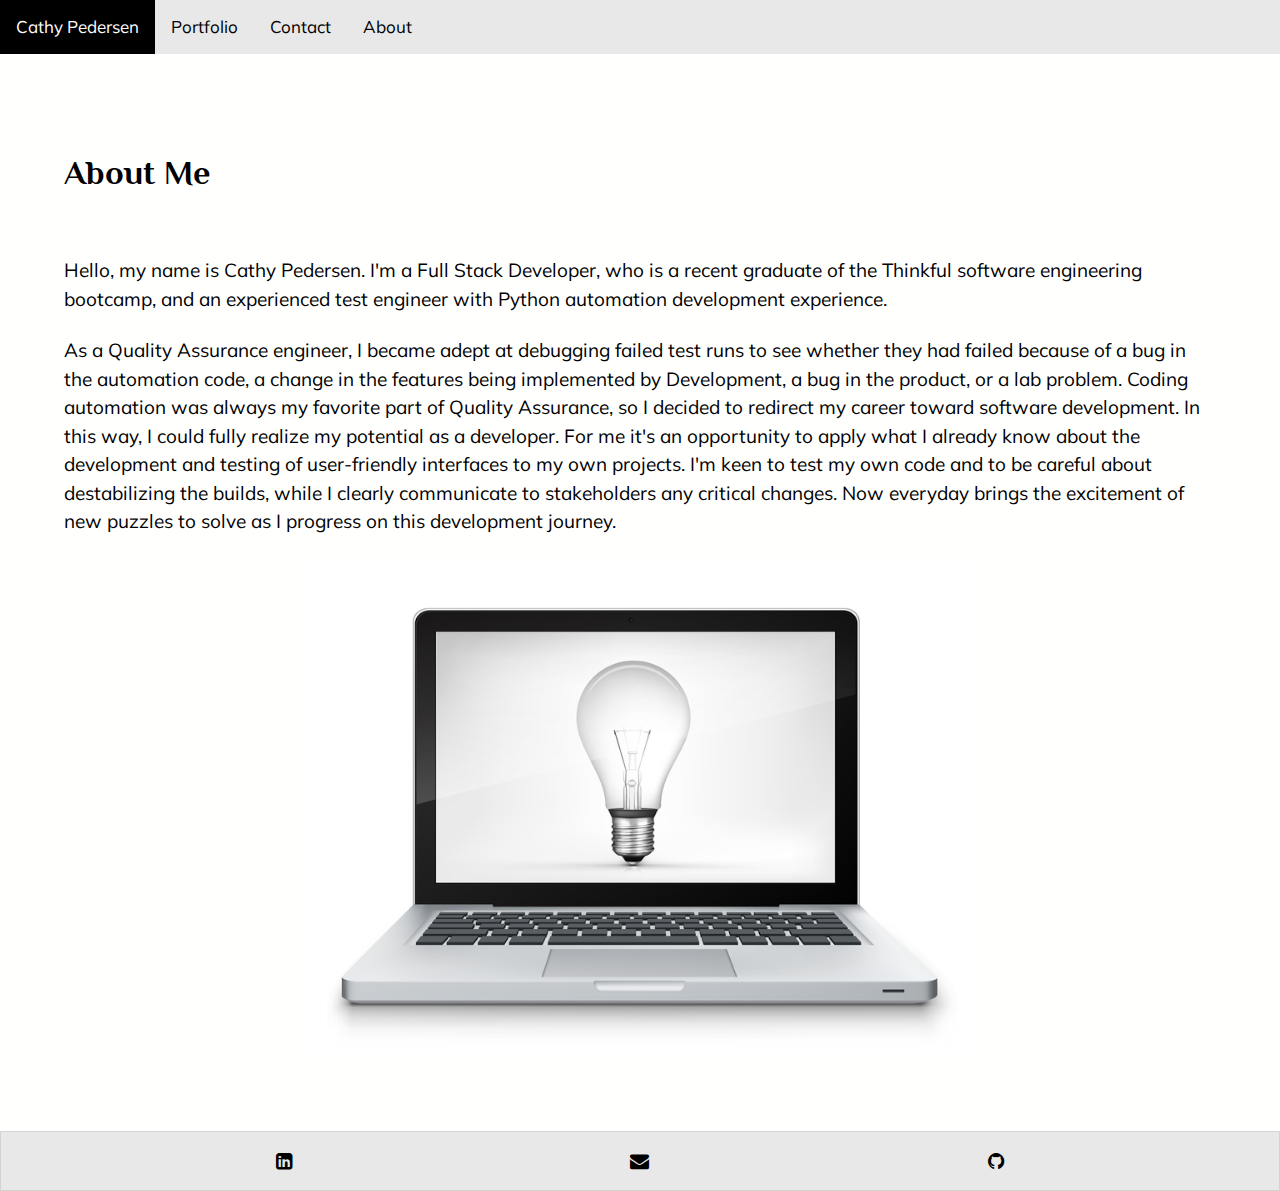
<file: aboutme.html>
<!DOCTYPE html>
<html lang="en">
  <head>
    <title>About Me</title>
    <meta charset="utf-8" />
    <meta name="viewport" content="width=device-width, initial-scale=1" />
    <link
      rel="stylesheet"
      type="text/css"
      href="https://fonts.googleapis.com/css?family=Muli&display=swap"
    />
    <link
      rel="stylesheet"
      type="text/css"
      href="https://fonts.googleapis.com/css?family=Philosopher&display=swap"
    />
    <link
      rel="stylesheet"
      type="text/css"
      href="https://cdnjs.cloudflare.com/ajax/libs/font-awesome/4.7.0/css/font-awesome.min.css"
    />
    <link rel="stylesheet" type="text/css" href="main.css" />
  </head>
  <body>
    <main>
      <div class="topnav" id="myTopnav">
        <a href="index.html" class="active">Cathy Pedersen</a>
        <a href="portfolio.html">Portfolio</a>
        <a href="contact.html">Contact</a>
        <a href="aboutme.html">About</a>
        <a href="javascript:void(0);" class="icon" onclick="myFunction()">
          <i class="fa fa-bars"></i>
        </a>
      </div>

      <header id="hero-glasses">
        <section id="bio">
          <h1 id="bio-header">About Me</h1>
          <p class="bio-text">
            Hello, my name is Cathy Pedersen. I'm a Full Stack Developer, who is
            a recent graduate of the Thinkful software engineering bootcamp, and
            an experienced test engineer with Python automation development
            experience.
          </p>
          <p class="bio-text">
            As a Quality Assurance engineer, I became adept at debugging failed
            test runs to see whether they had failed because of a bug in the
            automation code, a change in the features being implemented by
            Development, a bug in the product, or a lab problem. Coding
            automation was always my favorite part of Quality Assurance, so I
            decided to redirect my career toward software development. In this
            way, I could fully realize my potential as a developer. For me it's
            an opportunity to apply what I already know about the development
            and testing of user-friendly interfaces to my own projects. I'm keen
            to test my own code and to be careful about destabilizing the
            builds, while I clearly communicate to stakeholders any critical
            changes. Now everyday brings the excitement of new puzzles to solve
            as I progress on this development journey.
          </p>
        </section>
        <img
          src="images/Lightbulb.jpg"
          alt="Light bulb inside laptop"
          id="lightbulbImg"
        />
      </header>
      <footer>
        <a
          href="https://www.linkedin.com/in/cathypedersen/"
          target="_blank"
          class="fa fa-linkedin-square"
        ></a>
        <a
          href="mailto:cathy.pedersen@gmail.com?subject=Hello%20Cathy"
          target="_blank"
          class="fa fa-envelope"
        ></a>
        <a
          href="https://github.com/cpedersen"
          target="_blank"
          class="fa fa-github"
        ></a>
      </footer>
    </main>
    <script src="script.js"></script>
  </body>
</html>
</file>
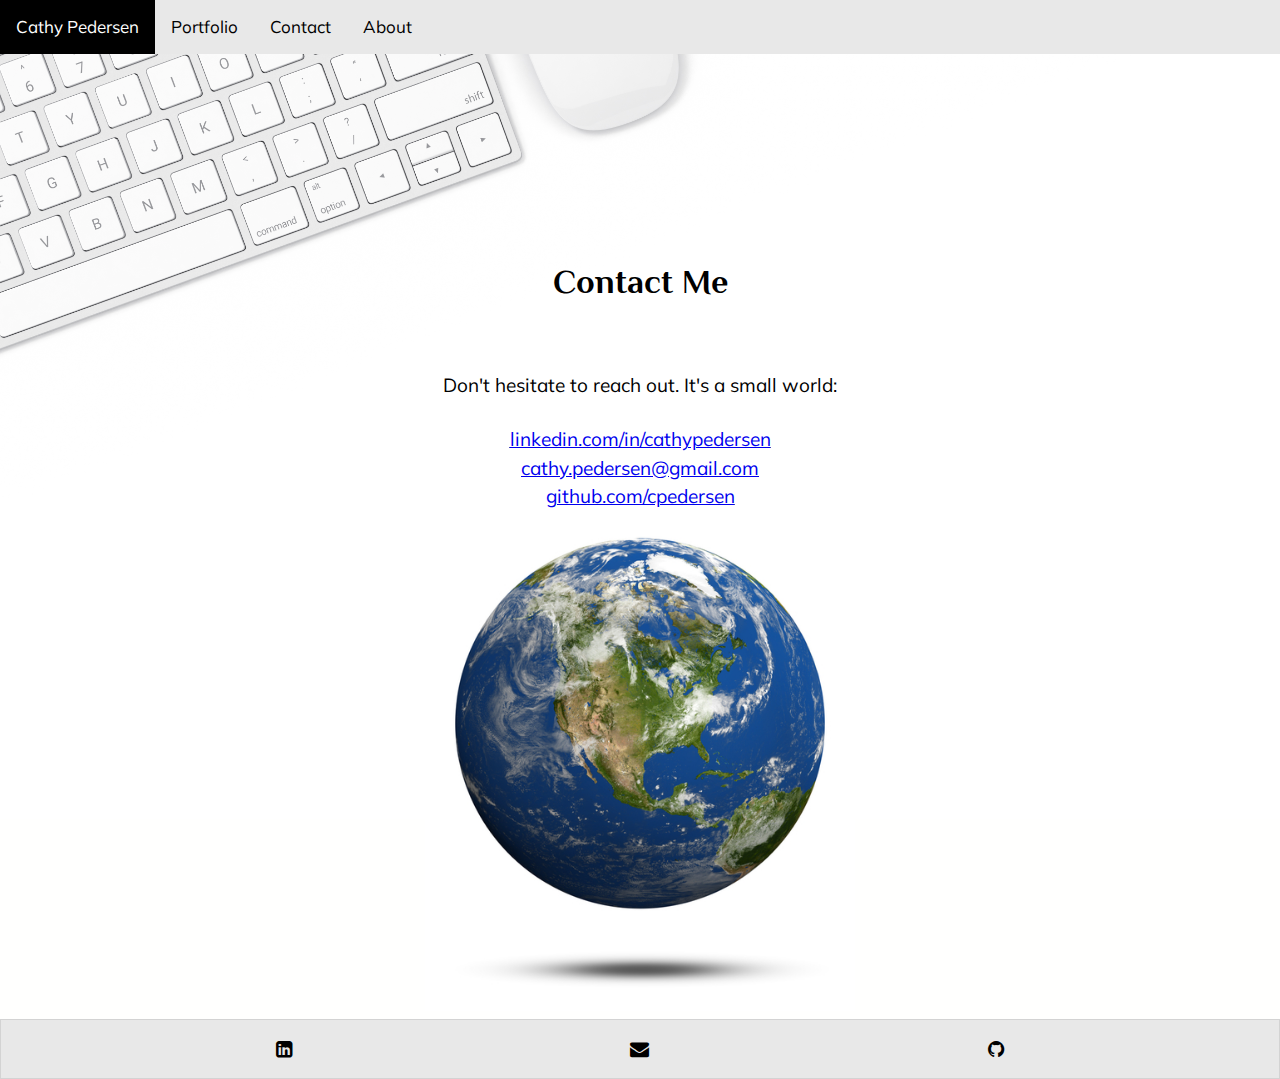
<file: contact.html>
<!DOCTYPE html>
<html lang="en">
<head>
    <title>Contact</title>
    <meta charset="utf-8">
    <meta name="viewport" content="width=device-width, initial-scale=1">
    <link rel="stylesheet" type="text/css" href="https://fonts.googleapis.com/css?family=Muli&display=swap">
    <link rel="stylesheet" type="text/css" href="https://fonts.googleapis.com/css?family=Philosopher&display=swap">
    <link rel="stylesheet" type="text/css" href="https://cdnjs.cloudflare.com/ajax/libs/font-awesome/4.7.0/css/font-awesome.min.css">
    <link rel="stylesheet" type="text/css" href="main.css">
</head>
<body>
    <main>
        <div class="topnav" id="myTopnav">
            <a href="index.html" class="active">Cathy Pedersen</a>
            <a href="portfolio.html">Portfolio</a>
            <a href="contact.html">Contact</a>
            <a href="aboutme.html">About</a>
            <a href="javascript:void(0);" class="icon" onclick="myFunction()">
                <i class="fa fa-bars"></i>
            </a>
        </div>

        <header id="hero-keyboard-mouse">
            <section id="contact-section">
                <h1 id="contact-me-header">Contact Me</h1>
                <p id="contact-item-intro">Don't hesitate to reach out. It's a small world:</p>
                <p class="contact-item underline"><a href="https://www.linkedin.com/in/cathypedersen/" target="_blank">linkedin.com/in/cathypedersen</a></p>  
                <p class="contact-item underline"><a href="mailto:cathy.pedersen@gmail.com?subject=Hello%20Cathy" target="_blank">cathy.pedersen@gmail.com</a></p>  
                <p class="contact-item underline"><a href="https://github.com/cpedersen" target="_blank">github.com/cpedersen</a></p>   
            </section>
            <div id="earth-section">
                <img src="images/Earth.jpg" alt="Earth" id="earthImg">
            </div>
        </header>
        <footer>
            <a href="https://www.linkedin.com/in/cathypedersen/" target="_blank" class="fa fa-linkedin-square"></a>
            <a href="mailto:cathy.pedersen@gmail.com?subject=Hello%20Cathy" target="_blank" class="fa fa-envelope"></a>
            <a href="https://github.com/cpedersen" target="_blank" class="fa fa-github"></a>
        </footer>
    </main>
    <script src="script.js"></script>
</body>
</html>
</file>
<file: main.css>
* {
  box-sizing: border-box;
  padding: 0;
  margin: 0;
}

html,
body {
  height: 100%;
}

main {
  display: flex;
  flex-direction: column;
  height: 100%;
  justify-content: space-between;
}

body {
  font-family: "Philosopher", sans-serif;
  color: black;
  text-align: center;
  line-height: 1.5;
}

p {
  line-height: 1.5;
  padding: 2% 0 2% 0;
}

h1,
h2 {
  font-family: "Philosopher", sans-serif;
}

h1 {
  margin: 0 0 3% 0;
}

/* LINKS */
.underline {
  text-decoration: underline;
}

.links {
  width: 3%;
}

/* FOOTER */
footer {
  font-family: "Muli", sans-serif;
  font-size: 1em;
  display: flex;
  justify-content: space-evenly;
  border: 1px solid lightgrey;
  padding: 2% 0;
  background-color: #e8e8e8;
  width: 100%;
  position: relative;
  height: 60px;
  border: 1px solid lightgrey;
  align-items: center;
}

.fa {
  margin: 0 5% 0 5%;
  font-size: 1em;
  width: auto;
  text-align: center;
  text-decoration: none;
}

.fa:hover {
  opacity: 0.7;
  color: darkgray;
  text-decoration: bold;
}

footer a:hover {
  color: darkgray;
  text-decoration: bold;
}

.fa-linkedin-square {
  color: black;
}

.fa-envelope {
  color: black;
}

.fa-github {
  color: black;
}

/* NAV */
.topnav {
  /*overflow: hidden;*/
  background-color: #e8e8e8;
  position: absolute;
  width: 100%;
}

.topnav a {
  float: left;
  display: block;
  color: black;
  text-align: center;
  padding: 14px 16px;
  text-decoration: none;
  font-size: 17px;
  font-family: "Muli", sans-serif;
}

.topnav a:hover {
  background-color: white;
  color: black;
}

.topnav a.active {
  background-color: black;
  color: white;
}

.topnav .icon {
  display: none;
}

/* HOME PAGE */
#hello-background {
  padding: 5% 5% 0% 5%;
  background: #f5f5f5;
  background-image: url(images/MonitorKeyboard.jpg);
  background-size: 100%;
  background-repeat: no-repeat;
  flex-grow: 2;
  z-index: -1;
}

#hello-section {
  padding: 40% 15% 0% 15%;
}

#hello-intro {
  padding: 0% 10% 5% 10%;
  flex-grow: 2;
}

#helloImg {
  padding: 0px;
  height: 15%;
  font-size: 0.1em;
}

/* ABOUT ME PAGE */
#bio {
  font-family: "Muli", sans-serif;
  text-align: left;
  line-height: 1.5;
}

#bio-header {
  padding: 5% 0 2% 0;
}

.bio-text {
  padding: 0 0 2% 0;
}

#hero-glasses {
  padding: 7% 5% 5% 5%;
  background: #fffffe;
  /*background-image: url(images/Glasses.jpg);
    background-size: 45%;
    background-position: 85% 0%;
    background-repeat: no-repeat;*/
}

.lightbulbImage {
  text-align: center;
}

/* CONTACT PAGE */
#hero-keyboard-mouse {
  background: #fffffe;
  background-image: url(images/KeyboardMouse.jpg);
  background-size: 100%;
  background-position: 120% 0%;
  background-position: top left;
  background-attachment: relative;
  background-repeat: no-repeat;
}

#earth-section {
  text-align: center;
}

#earthImg {
}

#contact-section {
  font-family: "Muli", sans-serif;
  padding: 20% 0 0 0;
}

#contact-me-header {
  padding: 0 0 2% 0;
  text-align: center;
}

#contact-item-intro {
  padding: 0% 0% 2% 0%;
  text-align: center;
}

.contact-item {
  text-align: center;
  padding: 0%;
}

/* PORTFOLIO PAGE */
#portfolio-header {
  margin: 20% 0% 0% 0%;
}

#portfolio-intro {
  text-align: left;
  margin: 5% 5% 5% 5%;
}

.portfolio-text,
.bullet {
  text-align: left;
  margin: 0% 5% 0% 5%;
}

.bullet {
  margin: 0% 5% 0% 7%;
}

#hero-leaf {
  padding: 5% 5% 5% 0%;
  background: #ffffff;
  background-image: url(images/Leaf.jpg);
  background-size: 100%;
  background-repeat: no-repeat;
  background-position: top center;
}

#dark-money {
  text-align: center;
}

#darkMoneyImg {
  border: 1px solid black;
}

#smithsonianImg {
  border: 1px solid black;
}

#cosmosImg {
  border: 1px solid black;
}

#spotifyImg {
  border: 1px solid black;
}

.h2-portfolio {
  padding: 16px 0px 16px 0px;
}

.portfolio-dark-money {
  border-top-style: ridge;
  border-left-style: none;
  border-right-style: none;
  border-bottom-style: none;
  border-color: #f0f0f0;
  padding: 0% 5% 5% 5%;
  border-width: 20px;
  margin: auto;
}

.portfolio-smithsonian {
  border-top-style: ridge;
  border-left-style: none;
  border-right-style: none;
  border-bottom-style: none;
  border-color: #f0f0f0;
  padding: 0% 5% 5% 5%;
  border-width: 20px;
  margin: auto;
}

.portfolio-cosmos {
  border-top-style: ridge;
  border-left-style: none;
  border-right-style: none;
  border-bottom-style: none;
  border-color: #f0f0f0;
  padding: 0% 5% 5% 5%;
  border-width: 20px;
  margin: auto;
}

.portfolio-spotify {
  border-top-style: ridge;
  border-left-style: none;
  border-right-style: none;
  border-bottom-style: none;
  border-color: #f0f0f0;
  padding: 0% 5% 5% 5%;
  border-width: 20px;
  margin: auto;
}

/* Extra small device media query */
@media only screen and (max-width: 600px) {
  body,
  p {
    font-size: 16px;
  }

  h1 {
    font-size: 1.3em;
  }

  h2 {
    font-size: 1.1em;
  }

  /* Home */
  #codeImg {
  }

  /* Portfolio */
  #darkMoneyImg {
    max-height: 275px;
  }

  #smithsonianImg {
    max-height: 200px;
  }

  #cosmosImg {
    max-height: 275px;
  }

  #spotifyImg {
    max-height: 275px;
  }

  /* Contact Me */
  #earthImg {
    height: 275px;
  }

  /* About Me */
  #lightbulbImg {
    max-height: 275px;
  }
}

/* Small device media query */
@media only screen and (min-width: 601px) {
  body,
  p {
    font-size: 16px;
  }

  h1 {
    font-size: 1.3em;
  }

  h2 {
    font-size: 1em;
  }

  /* Home */
  #codeImg {
    height: 350px;
  }

  /* Portfolio */
  #darkMoneyImg {
    max-height: 350px;
  }

  #smithsonianImg {
    max-height: 275px;
  }

  #cosmosImg {
    max-height: 500px;
  }

  #spotifyImg {
    max-height: 500px;
  }

  /* Contact Me */
  #earthImg {
    height: 350px;
  }

  /* About Me */
  #lightbulbImg {
    max-height: 350px;
  }
}

/* Medium device media query */
@media only screen and (min-width: 768px) {
  body,
  p {
    font-size: 18px;
  }

  h1 {
    font-size: 1.6em;
  }

  h2 {
    font-size: 1.2em;
  }

  /* Home */
  #codeImg {
  }

  /* Portfolio */
  #darkMoneyImg {
    max-height: 400px;
  }

  #smithsonianImg {
    max-height: 325px;
  }

  #cosmosImg {
    max-height: 500px;
  }

  #spotifyImg {
    max-height: 500px;
  }

  /* Contact Me */
  #earthImg {
    height: 400px;
  }

  /* About Me */
  #lightbulbImg {
    max-height: 400px;
  }
}

/* Large device media query */
@media only screen and (min-width: 992px) {
  body,
  p {
    font-size: 19px;
  }

  h1 {
    font-size: 1.8em;
  }

  h2 {
    font-size: 1.4em;
  }

  /* Home */
  #codeImg {
  }

  /* Portfolio */
  #darkMoneyImg {
    max-height: 500px;
  }

  #smithsonianImg {
    max-height: 425px;
  }

  #cosmosImg {
    max-height: 500px;
  }

  #spotifyImg {
    max-height: 500px;
  }

  /* Contact Me */
  #earthImg {
    height: 500px;
  }

  /* About Me */
  #lightbulbImg {
    max-height: 500px;
  }
}

/* Extra large device media query */
@media only screen and (min-width: 1600px) {
  body,
  p,
  a {
    font-size: 22px;
  }

  h1 {
    font-size: 2em;
  }

  h2 {
    font-size: 1.6em;
  }

  /* Home */
  #codeImg {
  }

  /* Portfolio */
  #darkMoneyImg {
    max-height: 600px;
  }

  #smithsonianImg {
    max-height: 525px;
  }

  #cosmosImg {
    max-height: 700px;
  }

  #spotifyImg {
    max-height: 700px;
  }

  /* Contact Me */
  #earthImg {
    height: 600px;
  }

  /* About Me */
  #lightbulbImg {
    max-height: 600px;
  }
}

/* NAV media queries */
@media only screen and (max-width: 600px) {
  .topnav a:not(:first-child) {
    display: none;
  }
  .topnav a.icon {
    float: right;
    display: block;
  }

  .topnav {
    z-index: 1;
  }
}

@media only screen and (max-width: 600px) {
  .topnav.responsive {
    position: relative;
  }
  .topnav.responsive .icon {
    position: absolute;
    right: 0;
    top: 0;
  }
  .topnav.responsive a {
    float: none;
    display: block;
    text-align: left;
  }

  .topnav {
    z-index: 1;
  }
}
</file>
